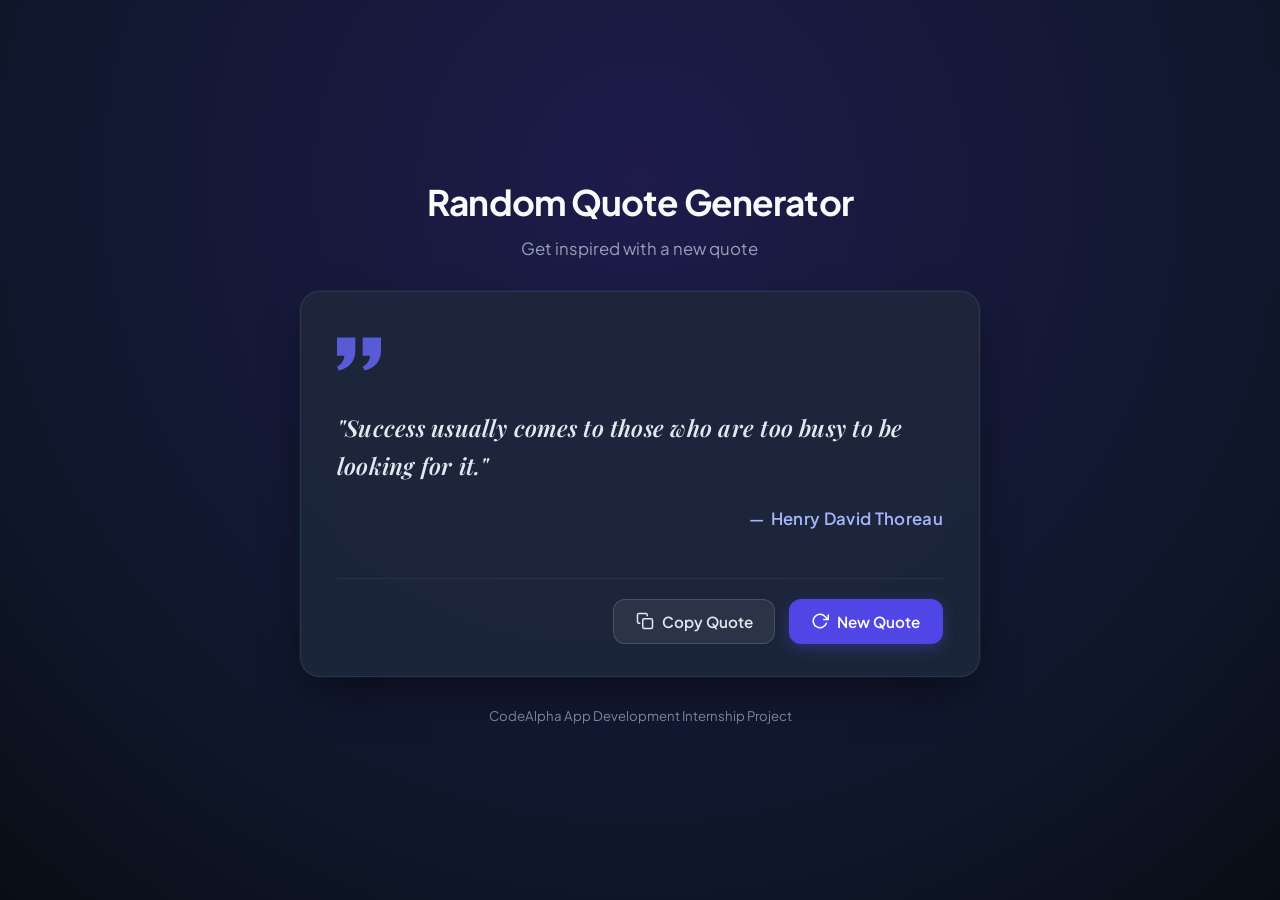
<file: index.html>
<!DOCTYPE html>
<html lang="en">
<head>
  <meta charset="UTF-8">
  <meta name="viewport" content="width=device-width, initial-scale=1.0">
  <meta name="description" content="Random Quote Generator - Get inspired with motivational and thought-provoking quotes. Built for CodeAlpha App Development Internship.">
  <title>Random Quote Generator | CodeAlpha</title>
  <link rel="stylesheet" href="style.css">
  <link rel="preconnect" href="https://fonts.googleapis.com">
  <link rel="preconnect" href="https://fonts.gstatic.com" crossorigin>
  <link href="https://fonts.googleapis.com/css2?family=Plus+Jakarta+Sans:wght@400;500;600;700&family=Playfair+Display:ital,wght@1,600&display=swap" rel="stylesheet">
</head>
<body>
  <div class="app-wrapper">
    <!-- Header Section -->
    <header class="app-header">
      <h1 class="app-title">Random Quote Generator</h1>
      <p class="app-subtitle">Get inspired with a new quote</p>
    </header>

    <!-- Main Quote Card -->
    <main class="quote-container" role="main">
      <article class="quote-card" aria-live="polite" aria-atomic="true">
        <!-- Quote Decorative Icon -->
        <div class="quote-icon" aria-hidden="true">
          <svg xmlns="http://www.w3.org/2000/svg" width="44" height="44" viewBox="0 0 24 24" fill="currentColor">
            <path d="M9.983 3v7.391c0 5.704-3.731 9.57-8.983 10.609l-.995-2.151c2.432-.917 3.995-3.638 3.995-5.849h-4v-10h9.983zm14.017 0v7.391c0 5.704-3.748 9.571-9 10.609l-.996-2.151c2.433-.917 3.996-3.638 3.996-5.849h-3.983v-10h9.983z"/>
          </svg>
        </div>

        <!-- Dynamic Quote Content -->
        <div id="quote-content" class="quote-content">
          <blockquote class="quote-text-wrapper">
            <p id="quote-text" class="quote-text">Loading inspirational quote...</p>
          </blockquote>
          <div class="author-wrapper">
            <span class="author-dash" aria-hidden="true">—</span>
            <cite id="quote-author" class="quote-author">Loading author...</cite>
          </div>
        </div>

        <!-- Action Buttons -->
        <div class="quote-actions">
          <button type="button" id="copy-btn" class="btn btn-secondary" aria-label="Copy quote to clipboard" title="Copy quote">
            <span class="btn-icon" aria-hidden="true" id="copy-icon">
              <!-- Copy Icon SVG -->
              <svg xmlns="http://www.w3.org/2000/svg" width="18" height="18" viewBox="0 0 24 24" fill="none" stroke="currentColor" stroke-width="2" stroke-linecap="round" stroke-linejoin="round">
                <rect x="9" y="9" width="13" height="13" rx="2" ry="2"></rect>
                <path d="M5 15H4a2 2 0 0 1-2-2V4a2 2 0 0 1 2-2h9a2 2 0 0 1 2 2v1"></path>
              </svg>
            </span>
            <span id="copy-btn-text" class="btn-text">Copy Quote</span>
          </button>

          <button type="button" id="new-quote-btn" class="btn btn-primary" aria-label="Generate a new random quote" title="Get a new quote">
            <span class="btn-icon" aria-hidden="true" id="new-quote-icon">
              <!-- Dice/Refresh Icon SVG -->
              <svg xmlns="http://www.w3.org/2000/svg" width="18" height="18" viewBox="0 0 24 24" fill="none" stroke="currentColor" stroke-width="2" stroke-linecap="round" stroke-linejoin="round">
                <polyline points="23 4 23 10 17 10"></polyline>
                <path d="M20.49 15a9 9 0 1 1-2.12-9.36L23 10"></path>
              </svg>
            </span>
            <span class="btn-text">New Quote</span>
          </button>
        </div>
      </article>
    </main>

    <!-- Footer Section -->
    <footer class="app-footer">
      <p>CodeAlpha App Development Internship Project</p>
    </footer>
  </div>

  <script src="script.js"></script>
</body>
</html>
</file>
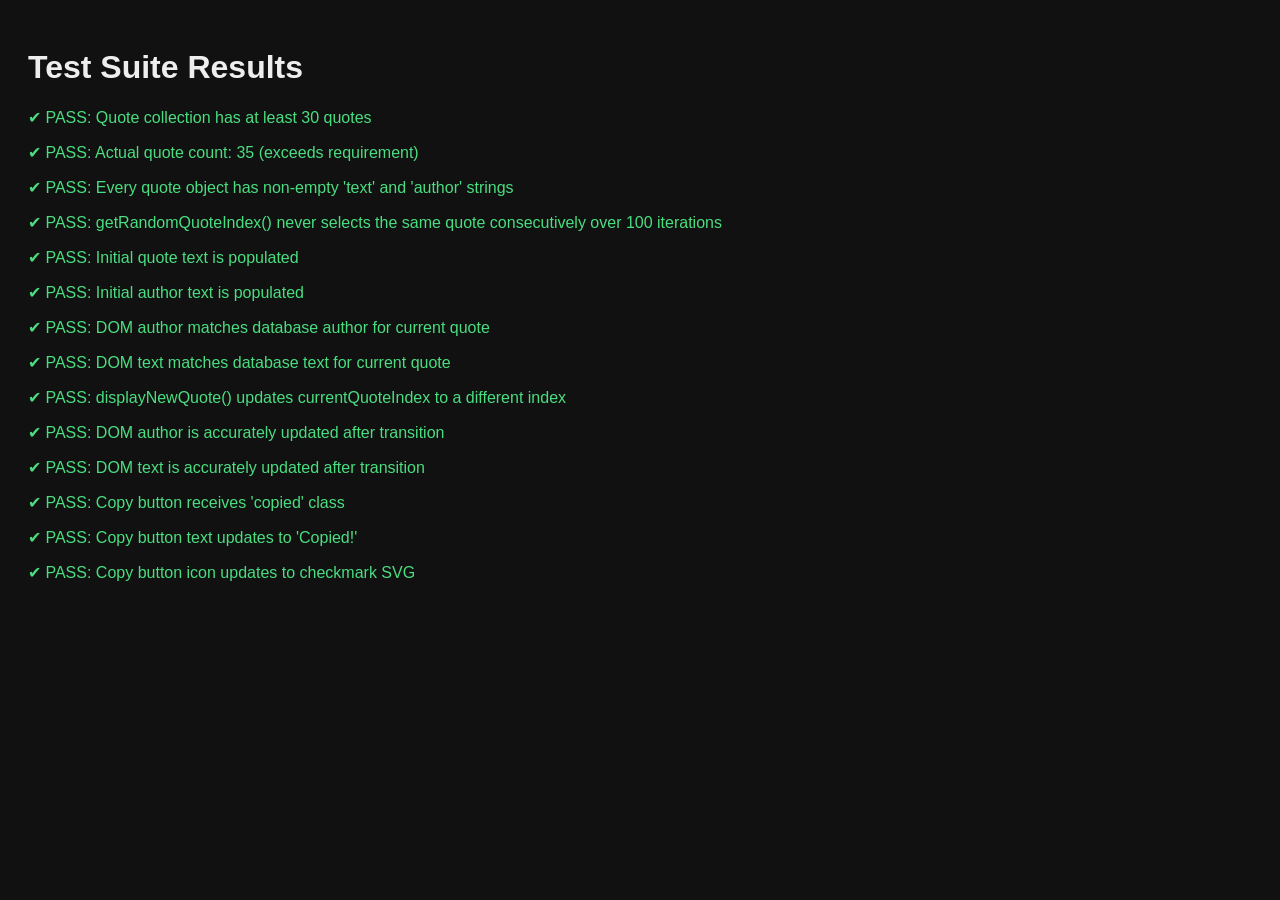
<file: test-suite.html>
<!DOCTYPE html>
<html lang="en">
<head>
  <meta charset="UTF-8">
  <title>Automated Test Suite - Random Quote Generator</title>
  <style>
    body { font-family: sans-serif; padding: 20px; background: #111; color: #eee; }
    .pass { color: #4ade80; }
    .fail { color: #f87171; font-weight: bold; }
    .summary { margin-top: 20px; padding: 10px; border-radius: 4px; }
  </style>
</head>
<body>
  <h1>Test Suite Results</h1>
  <div id="results"></div>

  <!-- Hidden container with the app elements for live DOM testing -->
  <div style="display: none;">
    <div id="quote-content" class="quote-content">
      <p id="quote-text" class="quote-text"></p>
      <cite id="quote-author" class="quote-author"></cite>
    </div>
    <button id="copy-btn"><span id="copy-icon"></span><span id="copy-btn-text">Copy Quote</span></button>
    <button id="new-quote-btn"><span id="new-quote-icon"></span></button>
  </div>

  <script src="script.js"></script>
  <script>
    const resultsDiv = document.getElementById("results");
    let passed = 0;
    let failed = 0;

    function assert(description, condition) {
      const p = document.createElement("p");
      if (condition) {
        p.className = "pass";
        p.textContent = "✔ PASS: " + description;
        passed++;
      } else {
        p.className = "fail";
        p.textContent = "✖ FAIL: " + description;
        failed++;
      }
      resultsDiv.appendChild(p);
      console.log((condition ? "[PASS] " : "[FAIL] ") + description);
    }

    async function runTests() {
      console.log("Starting automated tests...");

      // 1. Check quote collection size
      assert("Quote collection has at least 30 quotes", Array.isArray(quotes) && quotes.length >= 30);
      assert(`Actual quote count: ${quotes.length} (exceeds requirement)`, quotes.length >= 30);

      // 2. Validate format of every quote
      let allValid = true;
      for (let i = 0; i < quotes.length; i++) {
        const q = quotes[i];
        if (!q.text || typeof q.text !== "string" || q.text.trim().length === 0) allValid = false;
        if (!q.author || typeof q.author !== "string" || q.author.trim().length === 0) allValid = false;
      }
      assert("Every quote object has non-empty 'text' and 'author' strings", allValid);

      // 3. Test consecutive duplicate prevention over 100 consecutive calls
      let duplicateFound = false;
      let prevIndex = -1;
      for (let i = 0; i < 100; i++) {
        const nextIdx = getRandomQuoteIndex();
        if (nextIdx === prevIndex) {
          duplicateFound = true;
          break;
        }
        currentQuoteIndex = nextIdx;
        prevIndex = nextIdx;
      }
      assert("getRandomQuoteIndex() never selects the same quote consecutively over 100 iterations", !duplicateFound);

      // 4. Test initial quote display
      initializeQuote();
      assert("Initial quote text is populated", quoteText.textContent.length > 5);
      assert("Initial author text is populated", quoteAuthor.textContent.length > 2);
      
      const currentQ = quotes[currentQuoteIndex];
      assert("DOM author matches database author for current quote", quoteAuthor.textContent === currentQ.author);
      assert("DOM text matches database text for current quote", quoteText.textContent === `"${currentQ.text}"`);

      // 5. Test displayNewQuote() and DOM update
      const initialIdx = currentQuoteIndex;
      displayNewQuote();
      // Wait for the 200ms transition timeout to complete
      await new Promise(resolve => setTimeout(resolve, 400));
      assert("displayNewQuote() updates currentQuoteIndex to a different index", currentQuoteIndex !== initialIdx);
      const newQ = quotes[currentQuoteIndex];
      assert("DOM author is accurately updated after transition", quoteAuthor.textContent === newQ.author);
      assert("DOM text is accurately updated after transition", quoteText.textContent === `"${newQ.text}"`);

      // 6. Test Copy feedback functionality
      showCopiedFeedback();
      assert("Copy button receives 'copied' class", copyBtn.classList.contains("copied"));
      assert("Copy button text updates to 'Copied!'", copyBtnText.textContent === "Copied!");
      assert("Copy button icon updates to checkmark SVG", copyIcon.innerHTML.includes("polyline"));

      // 7. Test Copy feedback timeout reset
      await new Promise(resolve => setTimeout(resolve, 2100));
      assert("Copy button removes 'copied' class after timeout", !copyBtn.classList.contains("copied"));
      assert("Copy button text reverts to 'Copy Quote'", copyBtnText.textContent === "Copy Quote");

      // 8. Test Keyboard navigation event
      const prevKeyIndex = currentQuoteIndex;
      const keyEvent = new KeyboardEvent("keydown", { key: "n", code: "KeyN", bubbles: true });
      document.dispatchEvent(keyEvent);
      await new Promise(resolve => setTimeout(resolve, 300));
      assert("Pressing 'N' triggers new quote generation", currentQuoteIndex !== prevKeyIndex);

      const summary = document.createElement("div");
      summary.className = "summary";
      summary.innerHTML = `<h3>Testing Summary: ${passed} Passed, ${failed} Failed</h3>`;
      resultsDiv.appendChild(summary);

      document.title = `TESTS_FINISHED: ${passed} passed, ${failed} failed`;
      console.log(`TESTS_FINISHED: ${passed} passed, ${failed} failed`);
    }

    runTests();
  </script>
</body>
</html>
</file>
<file: style.css>
/* ==========================================================================
   Random Quote Generator - CSS Stylesheet
   CodeAlpha App Development Internship Project
   ========================================================================== */

/* --- CSS Variables & Theme --- */
:root {
  /* Color Palette */
  --bg-gradient-start: #0f172a; /* Slate 900 */
  --bg-gradient-mid: #1e1b4b;   /* Indigo 950 */
  --bg-gradient-end: #0f172a;   /* Slate 900 */
  
  --card-bg: rgba(30, 41, 59, 0.85); /* Slate 800 with glass effect */
  --card-border: rgba(255, 255, 255, 0.08);
  --card-shadow: 0 20px 45px -10px rgba(0, 0, 0, 0.55), 0 0 1px 1px rgba(255, 255, 255, 0.05);

  --text-primary: #f8fafc;   /* Slate 50 */
  --text-secondary: #94a3b8; /* Slate 400 */
  --text-quote: #e2e8f0;     /* Slate 200 */
  --text-author: #a5b4fc;    /* Indigo 300 */
  --accent-icon: #6366f1;    /* Indigo 500 */

  /* Button Colors */
  --btn-primary-bg: #4f46e5;      /* Indigo 600 */
  --btn-primary-hover: #4338ca;   /* Indigo 700 */
  --btn-primary-text: #ffffff;
  --btn-secondary-bg: rgba(255, 255, 255, 0.07);
  --btn-secondary-hover: rgba(255, 255, 255, 0.13);
  --btn-secondary-border: rgba(255, 255, 255, 0.15);
  --btn-secondary-text: #e2e8f0;

  /* Status Colors */
  --btn-copied-bg: #059669;       /* Emerald 600 */
  --btn-copied-border: #10b981;   /* Emerald 500 */
  --btn-copied-text: #ffffff;

  /* Typography */
  --font-family-body: 'Plus Jakarta Sans', -apple-system, BlinkMacSystemFont, "Segoe UI", Roboto, Oxygen, Ubuntu, Cantarell, sans-serif;
  --font-family-quote: 'Playfair Display', Georgia, serif;

  /* Transitions */
  --transition-fast: 0.2s ease;
  --transition-normal: 0.3s cubic-bezier(0.4, 0, 0.2, 1);
}

/* --- Global Reset & Box Sizing --- */
*, *::before, *::after {
  margin: 0;
  padding: 0;
  box-sizing: border-box;
}

html {
  min-height: 100%;
  width: 100%;
}

body {
  font-family: var(--font-family-body);
  background: radial-gradient(circle at 50% 20%, #1e1b4b 0%, #0f172a 70%, #090d16 100%);
  color: var(--text-primary);
  min-height: 100vh;
  width: 100%;
  display: flex;
  align-items: center;
  justify-content: center;
  padding: 1.5rem;
  line-height: 1.6;
  -webkit-font-smoothing: antialiased;
  -moz-osx-font-smoothing: grayscale;
}

/* --- App Layout Wrapper --- */
.app-wrapper {
  width: 100%;
  max-width: 680px;
  display: flex;
  flex-direction: column;
  align-items: center;
  gap: 1.75rem;
  margin: 0 auto;
}

/* --- Header Section --- */
.app-header {
  text-align: center;
  animation: fadeInDown 0.6s ease-out;
}

.app-title {
  font-size: clamp(1.6rem, 4vw, 2.2rem);
  font-weight: 700;
  color: var(--text-primary);
  letter-spacing: -0.025em;
  margin-bottom: 0.35rem;
}

.app-subtitle {
  font-size: clamp(0.9rem, 2.5vw, 1.05rem);
  color: var(--text-secondary);
  font-weight: 400;
}

/* --- Main Quote Card --- */
.quote-container {
  width: 100%;
}

.quote-card {
  background: var(--card-bg);
  backdrop-filter: blur(16px);
  -webkit-backdrop-filter: blur(16px);
  border: 1px solid var(--card-border);
  border-radius: 20px;
  padding: 2.5rem 2.25rem 2rem 2.25rem;
  box-shadow: var(--card-shadow);
  display: flex;
  flex-direction: column;
  position: relative;
  transition: transform var(--transition-normal), box-shadow var(--transition-normal);
}

.quote-card:hover {
  box-shadow: 0 24px 50px -10px rgba(0, 0, 0, 0.65), 0 0 1px 1px rgba(255, 255, 255, 0.08);
}

/* --- Quote Icon --- */
.quote-icon {
  display: inline-flex;
  color: var(--accent-icon);
  opacity: 0.85;
  margin-bottom: 1.25rem;
  transition: transform var(--transition-fast);
}

/* --- Quote Content Area --- */
.quote-content {
  min-height: 150px;
  display: flex;
  flex-direction: column;
  justify-content: center;
  margin-bottom: 2rem;
  transition: opacity 0.22s ease-in-out, transform 0.22s ease-in-out;
}

/* State for smooth transition */
.quote-content.fade-out {
  opacity: 0;
  transform: translateY(6px);
}

.quote-content.fade-in {
  opacity: 1;
  transform: translateY(0);
}

.quote-text-wrapper {
  margin: 0;
  padding: 0;
}

.quote-text {
  font-family: var(--font-family-quote);
  font-size: clamp(1.2rem, 3vw, 1.45rem);
  font-weight: 600;
  font-style: italic;
  color: var(--text-quote);
  line-height: 1.65;
  letter-spacing: 0.01em;
  word-break: break-word;
}

.author-wrapper {
  margin-top: 1.25rem;
  display: flex;
  align-items: center;
  justify-content: flex-end;
  gap: 0.4rem;
}

.author-dash {
  color: var(--text-author);
  font-weight: 600;
}

.quote-author {
  font-family: var(--font-family-body);
  font-size: clamp(0.95rem, 2.2vw, 1.05rem);
  font-weight: 600;
  color: var(--text-author);
  font-style: normal;
  letter-spacing: 0.02em;
}

/* --- Action Buttons --- */
.quote-actions {
  display: flex;
  align-items: center;
  justify-content: flex-end;
  gap: 0.85rem;
  padding-top: 1.25rem;
  border-top: 1px solid rgba(255, 255, 255, 0.06);
}

.btn {
  display: inline-flex;
  align-items: center;
  justify-content: center;
  gap: 0.5rem;
  font-family: var(--font-family-body);
  font-size: 0.95rem;
  font-weight: 600;
  padding: 0.75rem 1.35rem;
  border-radius: 12px;
  cursor: pointer;
  border: 1px solid transparent;
  outline: none;
  transition: all var(--transition-fast);
  user-select: none;
  -webkit-tap-highlight-color: transparent;
}

.btn:focus-visible {
  outline: 2px solid var(--text-author);
  outline-offset: 3px;
}

/* Secondary Button (Copy Quote) */
.btn-secondary {
  background: var(--btn-secondary-bg);
  border-color: var(--btn-secondary-border);
  color: var(--btn-secondary-text);
}

.btn-secondary:hover:not(:disabled) {
  background: var(--btn-secondary-hover);
  border-color: rgba(255, 255, 255, 0.25);
  transform: translateY(-1px);
}

.btn-secondary:active:not(:disabled) {
  transform: translateY(0);
}

/* Copied Success State */
.btn-secondary.copied {
  background: var(--btn-copied-bg);
  border-color: var(--btn-copied-border);
  color: var(--btn-copied-text);
  box-shadow: 0 0 12px rgba(16, 185, 129, 0.4);
}

/* Primary Button (New Quote) */
.btn-primary {
  background: var(--btn-primary-bg);
  color: var(--btn-primary-text);
  box-shadow: 0 4px 14px rgba(79, 70, 229, 0.35);
}

.btn-primary:hover:not(:disabled) {
  background: var(--btn-primary-hover);
  box-shadow: 0 6px 20px rgba(79, 70, 229, 0.45);
  transform: translateY(-1px);
}

.btn-primary:active:not(:disabled) {
  transform: translateY(0);
}

.btn:disabled {
  opacity: 0.65;
  cursor: not-allowed;
}

.btn-icon {
  display: inline-flex;
  align-items: center;
  justify-content: center;
  transition: transform var(--transition-fast);
}

.btn-primary:hover .btn-icon {
  transform: rotate(30deg);
}

/* --- Footer Section --- */
.app-footer {
  text-align: center;
  font-size: 0.825rem;
  color: var(--text-secondary);
  opacity: 0.8;
}

/* --- Keyframe Animations --- */
@keyframes fadeInDown {
  from {
    opacity: 0;
    transform: translateY(-12px);
  }
  to {
    opacity: 1;
    transform: translateY(0);
  }
}

/* --- Responsive Adjustments --- */
@media (max-width: 640px) {
  body {
    padding: 1.5rem 1rem;
  }

  .app-wrapper {
    gap: 1.25rem;
    margin: auto 0;
  }

  .quote-card {
    padding: 1.75rem 1.25rem 1.25rem 1.25rem;
    border-radius: 16px;
  }

  .quote-content {
    min-height: 140px;
    margin-bottom: 1.25rem;
  }

  .quote-actions {
    flex-direction: column-reverse;
    width: 100%;
    gap: 0.75rem;
  }

  .btn {
    width: 100%;
    padding: 0.85rem 1rem;
  }
}

@media (max-width: 380px) {
  body {
    padding: 1rem 0.75rem;
  }

  .app-title {
    font-size: 1.35rem;
  }
  
  .quote-text {
    font-size: 1.1rem;
  }

  .quote-card {
    padding: 1.5rem 1rem 1rem 1rem;
  }
}
</file>
